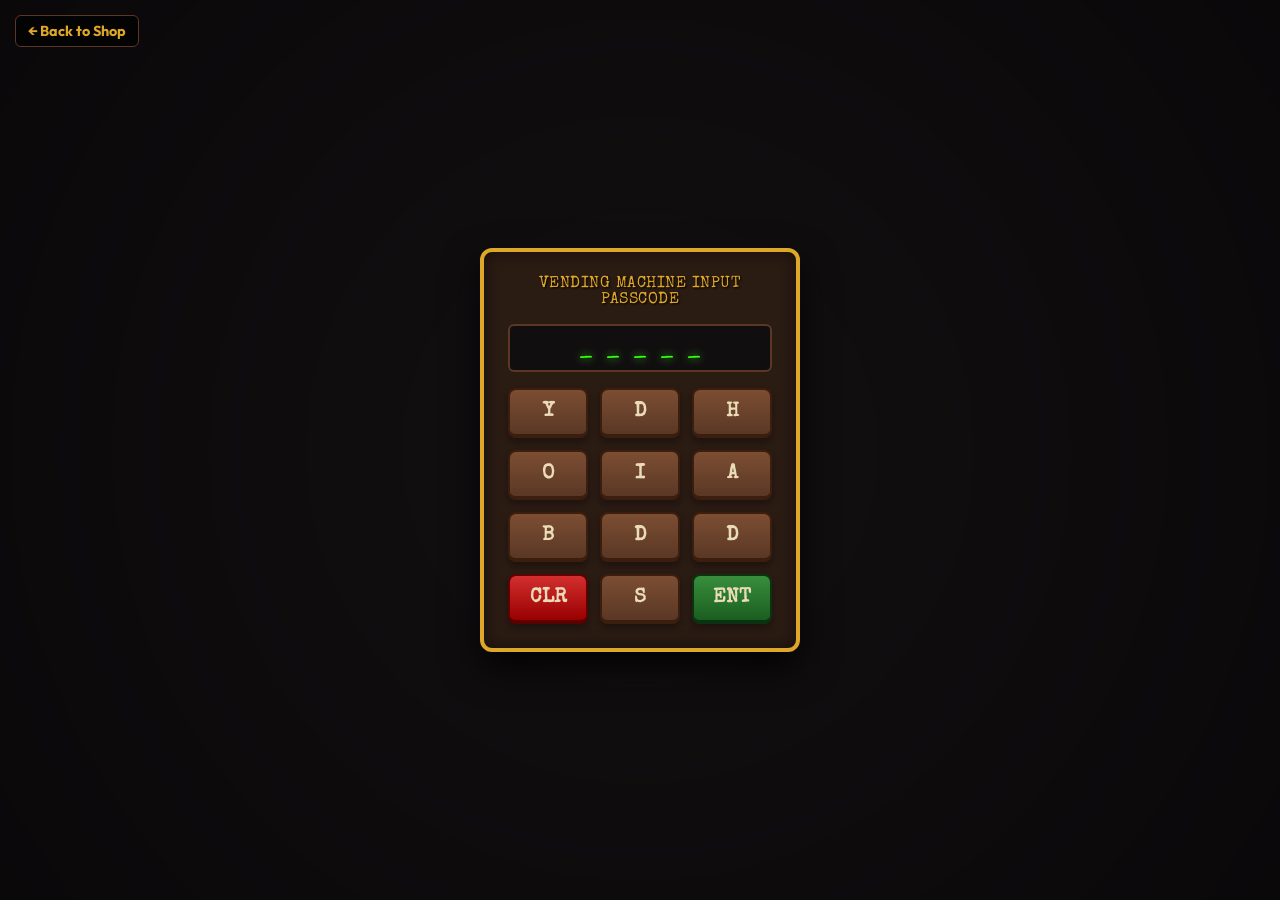
<file: vault.html>
<!DOCTYPE html>
<html lang="en">
<head>
  <meta charset="UTF-8">
  <meta name="viewport" content="width=device-width, initial-scale=1.0">
  <title>Mystery Shack Secret Vault ⚡</title>
  
  <link rel="preconnect" href="https://fonts.googleapis.com">
  <link rel="preconnect" href="https://fonts.gstatic.com" crossorigin>
  <link href="https://fonts.googleapis.com/css2?family=Cormorant+Garamond:ital,wght@0,400;0,600;0,700;1,400;1,600&family=Outfit:wght@300;400;500;600;700&family=Playfair+Display:ital,wght@0,600;0,800;1,600&family=Special+Elite&display=swap" rel="stylesheet">

  <style>
    :root {
      --primary: #8b1e2f;
      --secondary: #dfa727;
      --accent: #5a111a;
      --bg: #110e10;
      --font-header: 'Playfair Display', serif;
      --font-text: 'Outfit', sans-serif;
      --font-cursive: 'Special Elite', monospace;
      --font-garamond: 'Cormorant Garamond', serif;
    }

    *, *::before, *::after { box-sizing: border-box; margin: 0; padding: 0; }

    body {
      background-color: var(--bg);
      background-image: url("https://i.redd.it/gxievzre30bh1.jpeg");
      background-size: cover;
      background-repeat: no-repeat;
      background-attachment: fixed;
      background-position: center;
      color: #ebdcb9;
      font-family: var(--font-text);
      min-height: 100vh;
      overflow: hidden;
      display: flex;
      flex-direction: column;
      align-items: center;
      justify-content: center;
      position: relative;
      transition: background-image 1s ease-in-out;
    }

    body::after {
      content: '';
      position: fixed;
      inset: 0;
      z-index: 2;
      pointer-events: none;
      background: radial-gradient(circle at center, transparent 30%, rgba(0, 0, 0, 0.4) 100%);
    }

    
    .keypad-container {
      background: rgba(45, 29, 21, 0.95);
      border: 4px solid #5a3825;
      border-radius: 12px;
      padding: 24px;
      width: 320px;
      box-shadow: 0 16px 36px rgba(0,0,0,0.8), inset 0 0 15px rgba(0,0,0,0.5);
      z-index: 10;
      display: flex;
      flex-direction: column;
      align-items: center;
      gap: 16px;
      border-color: var(--secondary);
    }

    .keypad-header {
      font-family: var(--font-cursive);
      font-size: 1rem;
      color: var(--secondary);
      text-shadow: 1px 1px 2px #000;
      text-align: center;
      letter-spacing: 0.5px;
    }

    .keypad-display {
      width: 100%;
      background: #110e10;
      border: 2px solid #5a3825;
      border-radius: 6px;
      padding: 10px;
      text-align: center;
      font-family: var(--font-cursive);
      font-size: 1.5rem;
      color: #39ff14;
      text-shadow: 0 0 8px #39ff14;
      min-height: 48px;
      letter-spacing: 2px;
    }

    .keypad-grid {
      display: grid;
      grid-template-columns: repeat(3, 1fr);
      gap: 12px;
      width: 100%;
    }

    .key-btn {
      background: linear-gradient(180deg, #7c4e33, #5a3825);
      border: 2px solid #3c1e0e;
      border-bottom-width: 4px;
      border-radius: 8px;
      color: #ebdcb9;
      font-family: var(--font-cursive);
      font-size: 1.25rem;
      font-weight: bold;
      padding: 12px;
      cursor: pointer;
      box-shadow: 0 4px 6px rgba(0,0,0,0.3);
      transition: all 0.1s;
    }
    .key-btn:active {
      transform: translateY(2px);
      border-bottom-width: 2px;
      box-shadow: 0 2px 3px rgba(0,0,0,0.4);
    }
    .key-btn.clear-btn {
      background: linear-gradient(180deg, #d32f2f, #990000);
      border-color: #5d0000;
    }
    .key-btn.enter-btn {
      background: linear-gradient(180deg, #388e3c, #1b5e20);
      border-color: #0c3311;
    }

    
    .lab-container {
      display: none;
      flex-direction: column;
      align-items: center;
      width: 100%;
      max-width: 900px;
      z-index: 10;
      padding: 20px;
      animation: fadeIn 1s ease-in-out forwards;
    }

    @keyframes fadeIn {
      from { opacity: 0; }
      to { opacity: 1; }
    }

    .lab-panel {
      width: 100%;
      background: linear-gradient(180deg, #1d222b, #12151b);
      border: 3px solid #3c4858;
      border-radius: 12px;
      padding: 24px;
      box-shadow: 0 16px 40px rgba(0,0,0,0.8), inset 0 0 20px rgba(0,0,0,0.9);
      position: relative;
      overflow: hidden;
      display: flex;
      flex-direction: column;
      align-items: center;
      min-height: 520px;
    }

    .portal-spinning-core {
      position: absolute;
      top: 55%;
      left: 50%;
      transform: translate(-50%, -50%);
      width: 320px;
      height: 320px;
      border-radius: 50%;
      background: radial-gradient(circle, rgba(0,255,255,0.2) 0%, rgba(124,77,255,0.15) 50%, transparent 70%);
      filter: blur(10px);
      z-index: 1;
      pointer-events: none;
      display: none;
    }

    .portal-spinning-core.active {
      display: block;
      animation: spinPortal 8s linear infinite, pulsePortal 2.5s ease-in-out infinite alternate;
    }

    @keyframes spinPortal {
      0% { transform: translate(-50%, -50%) rotate(0deg); }
      100% { transform: translate(-50%, -50%) rotate(360deg); }
    }
    @keyframes pulsePortal {
      0% { width: 300px; height: 300px; opacity: 0.7; }
      100% { width: 360px; height: 360px; opacity: 1; filter: blur(4px) drop-shadow(0 0 25px #00ffff); }
    }

    .portal-vortex-svg {
      width: 100%;
      height: 100%;
      stroke: #00e5ff;
      stroke-width: 2.5;
      fill: none;
      stroke-linecap: round;
      opacity: 0.85;
    }

    .slots-board {
      display: flex;
      justify-content: center;
      gap: 0px;
      margin-top: 10px;
      z-index: 5;
      position: relative;
      width: fit-content;
      border: 3px double #ffb300;
      border-radius: 8px;
      padding: 6px;
      background: rgba(0, 0, 0, 0.45);
      transition: all 0.5s ease-in-out;
    }

    .page-slot-target {
      width: 130px;
      height: 200px;
      border: 2px dashed #ffb300;
      border-radius: 4px;
      background: rgba(0,0,0,0.55);
      display: flex;
      flex-direction: column;
      align-items: center;
      justify-content: center;
      text-align: center;
      font-family: var(--font-cursive);
      font-size: 0.7rem;
      color: rgba(255, 179, 0, 0.5);
      position: relative;
      transition: background-color 0.3s, border-color 0.3s;
    }
    .page-slot-target.highlight {
      background: rgba(255,179,0,0.15);
      border-color: #ffd54f;
    }

    .lab-workbench {
      width: 100%;
      min-height: 240px;
      border: 2px dashed #455a64;
      border-radius: 8px;
      background: rgba(0,0,0,0.5);
      margin-top: 20px;
      position: relative;
      overflow: visible;
      z-index: 6;
    }

    .draggable-page-part {
      width: 130px;
      height: 200px;
      background-image: url('img/combined_portal_blueprint.jpg');
      background-size: 390px 200px;
      border: 1px solid #7c5a3f;
      border-radius: 4px;
      box-shadow: 0 8px 16px rgba(0,0,0,0.6);
      position: absolute;
      cursor: grab;
      display: flex;
      flex-direction: column;
      padding: 6px;
      justify-content: space-between;
      overflow: hidden;
      z-index: 10;
      touch-action: none;
    }
    .draggable-page-part:active {
      cursor: grabbing;
      transform: scale(1.05);
      box-shadow: 0 12px 24px rgba(0,0,0,0.7);
      z-index: 100 !important;
    }

    .draggable-page-part.p1 { background-position: 0px 0px; transform: rotate(-3deg); }
    .draggable-page-part.p2 { background-position: -130px 0px; transform: rotate(4deg); }
    .draggable-page-part.p3 { background-position: -260px 0px; transform: rotate(-2deg); }

    .page-part-inner-lines {
      width: 100%;
      height: 100%;
      border: 1px solid rgba(90,56,37,0.15);
      position: relative;
      opacity: 0.85;
    }

    
    .combined-blueprint-overlay {
      position: absolute;
      inset: 0;
      background: rgba(12, 10, 18, 0.45);
      z-index: 12;
      display: flex;
      flex-direction: column;
      align-items: center;
      justify-content: center;
      opacity: 0;
      pointer-events: none;
      transition: opacity 1.2s ease-in-out;
    }

    .combined-blueprint-overlay.active {
      opacity: 1;
      pointer-events: auto;
    }

    .blueprint-sheet {
      display: none;
    }

    .combined-blueprint-overlay.active .blueprint-sheet {
      display: block;
      width: 390px;
      height: 200px;
      background: #12151b;
      border: 2px solid #00e5ff;
      box-shadow: 0 0 20px rgba(0, 229, 255, 0.6);
      border-radius: 6px;
      position: relative;
    }

    .blueprint-page-part-lines {
      width: 32%;
      height: 100%;
      border-right: 1px dashed rgba(0, 229, 255, 0.2);
      position: relative;
    }
    .blueprint-page-part-lines:last-child {
      border-right: none;
    }
    .blueprint-svg-lines {
      position: absolute;
      inset: 0;
      width: 100%;
      height: 100%;
      pointer-events: none;
      stroke: #00ffff;
      stroke-width: 1.5;
      fill: none;
      opacity: 0.8;
      animation: blueprintPulse 2s ease-in-out infinite alternate;
    }

    @keyframes blueprintPulse {
      0% { opacity: 0.65; }
      100% { opacity: 0.95; }
    }

    
    .bill-cipher-wrap {
      position: absolute;
      top: -150px;
      left: 50%;
      transform: translate(-50%, 0) scale(0.2);
      z-index: 15;
      opacity: 0;
      transition: all 2s cubic-bezier(0.175, 0.885, 0.32, 1.275);
      display: flex;
      flex-direction: column;
      align-items: center;
      pointer-events: none;
    }

    .bill-cipher-wrap.summoned {
      top: 15px;
      transform: translate(-50%, 0) scale(1);
      opacity: 1;
      pointer-events: auto;
    }

    .bill-floating-img {
      width: 140px;
      animation: billFloat 4s ease-in-out infinite alternate;
      filter: drop-shadow(0 0 15px #ffd54f);
    }
    @keyframes billFloat {
      0% { transform: translateY(0) rotate(-3deg); }
      100% { transform: translateY(-15px) rotate(3deg); }
    }

    .bill-speech-bubble {
      background: #ffffff;
      border: 3px solid #ffb300;
      border-radius: 14px;
      padding: 12px 16px;
      width: 300px;
      font-family: var(--font-cursive);
      font-size: 0.85rem;
      color: #000000;
      text-align: center;
      position: relative;
      box-shadow: 0 8px 20px rgba(0,0,0,0.5);
      margin-top: 10px;
      animation: bubbleFloat 4s ease-in-out infinite alternate-reverse;
    }
    .bill-speech-bubble::before {
      content: '';
      position: absolute;
      top: -10px;
      left: 50%;
      transform: translateX(-50%) rotate(45deg);
      width: 16px;
      height: 16px;
      background: #ffffff;
      border-left: 3px solid #ffb300;
      border-top: 3px solid #ffb300;
    }
    @keyframes bubbleFloat {
      0% { transform: translateY(-5px); }
      100% { transform: translateY(5px); }
    }

    .btn-action {
      background: linear-gradient(180deg, var(--primary), var(--accent));
      color: #fff;
      border: 1px solid #7c5a3f;
      padding: 10px 24px;
      font-size: 0.9rem;
      font-weight: 700;
      font-family: var(--font-cursive);
      border-radius: 8px;
      cursor: pointer;
      box-shadow: 0 4px 12px rgba(0,0,0,0.3);
      transition: all 0.25s;
    }
    .btn-action:hover {
      transform: translateY(-2px);
      box-shadow: 0 6px 18px rgba(0,0,0,0.4);
    }

    
    .voucher-card {
      background: #f4edd8;
      border: 2px solid #5a3825;
      border-radius: 10px;
      padding: 16px;
      text-align: center;
      display: flex;
      flex-direction: column;
      align-items: center;
      position: relative;
      box-shadow: 0 10px 25px rgba(0,0,0,0.5);
    }
    .voucher-badge {
      background: var(--primary);
      color: white;
      font-size: 0.7rem;
      font-weight: bold;
      padding: 2px 8px;
      border-radius: 4px;
      position: absolute;
      top: -10px;
      left: 12px;
      border: 1px solid #5a3825;
    }
    .canvas-container-box {
      position: relative;
      width: 240px;
      height: 120px;
      border: 2px solid #5a3825;
      border-radius: 8px;
      overflow: hidden;
      box-shadow: 0 4px 10px rgba(0,0,0,0.3);
    }
    #canvas-scratch-bill {
      touch-action: none;
    }
    .scratch-under-layer {
      position: absolute;
      inset: 0;
      background: #faf6f0;
      display: flex;
      flex-direction: column;
      align-items: center;
      justify-content: center;
      padding: 8px;
      text-align: center;
    }

    @keyframes shakeScreen {
      0%, 100% { transform: translate(0, 0) rotate(0deg); }
      10%, 30%, 50%, 70%, 90% { transform: translate(-4px, 6px) rotate(-0.5deg); }
      20%, 40%, 60%, 80% { transform: translate(5px, -3px) rotate(1deg); }
    }
    .shake-active {
      animation: shakeScreen 0.5s ease-in-out infinite;
    }
    
    .back-btn {
      position: absolute;
      top: 15px;
      left: 15px;
      text-decoration: none;
      color: #dfa727;
      font-weight: bold;
      font-size: 0.9rem;
      background: rgba(0,0,0,0.6);
      padding: 6px 12px;
      border-radius: 6px;
      border: 1px solid #5a3825;
      z-index: 100;
      transition: background 0.2s;
    }
    .back-btn:hover {
      background: rgba(0,0,0,0.8);
      color: #fff;
    }
  </style>
</head>
<body>

  <a href="birthday.html?tab=shop" class="back-btn">← Back to Shop</a>

  
  <div class="keypad-container" id="keypad-view">
    <div class="keypad-header">VENDING MACHINE INPUT PASSCODE</div>
    <div class="keypad-display" id="keypad-display">_ _ _ _ _</div>
    <div class="keypad-grid">
      <button class="key-btn">Y</button>
      <button class="key-btn">D</button>
      <button class="key-btn">H</button>
      <button class="key-btn">O</button>
      <button class="key-btn">I</button>
      <button class="key-btn">A</button>
      <button class="key-btn">B</button>
      <button class="key-btn">D</button>
      <button class="key-btn">D</button>
      <button class="key-btn clear-btn" id="key-btn-clear">CLR</button>
      <button class="key-btn">S</button>
      <button class="key-btn enter-btn" id="key-btn-enter">ENT</button>
    </div>
  </div>

  
  <div class="lab-container" id="lab-view">
    <div style="text-align: center; margin-bottom: 12px;">
      <h2 style="font-family: var(--font-cursive); font-size: 2.2rem; color: #ffb300; text-shadow: 0 0 10px rgba(255,179,0,0.5);">Stanford's Secret Laboratory</h2>
      <p style="font-size: 0.85rem; color: #90a4ae; font-style: italic; font-family: var(--font-garamond);">Place the three ripped pages together to form the portal schematic</p>
    </div>

    <div class="lab-panel" id="lab-panel">
      
      <div class="portal-spinning-core" id="portal-core">
        <svg class="portal-vortex-svg" viewBox="0 0 100 100">
          <circle cx="50" cy="50" r="45" stroke-dasharray="15, 10" />
          <circle cx="50" cy="50" r="35" stroke-dasharray="8, 6" />
          <circle cx="50" cy="50" r="25" stroke-dasharray="30, 8" />
          <circle cx="50" cy="50" r="15" stroke-dasharray="4, 4" />
          <path d="M 50,50 L 50,5" stroke-width="1.5" />
          <path d="M 50,50 L 5,50" stroke-width="1.5" />
          <path d="M 50,50 L 50,95" stroke-width="1.5" />
          <path d="M 50,50 L 95,50" stroke-width="1.5" />
        </svg>
      </div>

      
      <div class="slots-board">
        <div class="page-slot-target" id="slot-p1">
          <span>PAGE 1</span>
          <div style="font-size:0.55rem; opacity:0.7; margin-top:4px;">Left Blueprint</div>
        </div>
        <div class="page-slot-target" id="slot-p2">
          <span>PAGE 2</span>
          <div style="font-size:0.55rem; opacity:0.7; margin-top:4px;">Middle Blueprint</div>
        </div>
        <div class="page-slot-target" id="slot-p3">
          <span>PAGE 3</span>
          <div style="font-size:0.55rem; opacity:0.7; margin-top:4px;">Right Blueprint</div>
        </div>
      </div>

      
      <div class="lab-workbench" id="lab-workbench">
        
      </div>

      
      <div class="combined-blueprint-overlay" id="blueprint-overlay">
        <div class="blueprint-sheet">
          <svg class="blueprint-svg-lines" viewBox="0 0 390 200" style="position: absolute; inset: 0; width: 100%; height: 100%; stroke: #00ffff; stroke-width: 1.5; fill: none; opacity: 0.85; animation: blueprintPulse 2s ease-in-out infinite alternate;">
            
            <polygon points="195,15 90,175 300,175" stroke="#00ffff" stroke-width="2.5" />
            
            
            <circle cx="195" cy="115" r="45" stroke="#00ffff" stroke-width="1.5" stroke-dasharray="4,3" />
            <circle cx="195" cy="115" r="30" stroke="#00ffff" stroke-width="2" />
            <circle cx="195" cy="115" r="12" stroke="#00ffff" stroke-width="1" stroke-dasharray="2,2" />
            
            
            <line x1="195" y1="15" x2="195" y2="175" stroke="#00ffff" stroke-width="1" stroke-dasharray="5,5" />
            <line x1="90" y1="175" x2="300" y2="175" stroke="#00ffff" stroke-width="1" />
            
            
            <line x1="90" y1="175" x2="195" y2="115" stroke="#00ffff" stroke-width="1.2" />
            <line x1="300" y1="175" x2="195" y2="115" stroke="#00ffff" stroke-width="1.2" />
            
            
            <circle cx="195" cy="100" r="85" stroke="#00ffff" stroke-width="1" opacity="0.3" stroke-dasharray="10,5" />
            
            
            <text x="10" y="25" fill="#00ffff" font-size="7" font-family="monospace" style="stroke:none;">SYS_STATUS: ACTIVE</text>
            <text x="10" y="38" fill="#00ffff" font-size="7" font-family="monospace" style="stroke:none;">MODEL: portal_v3.0b</text>
            <text x="10" y="190" fill="#00ffff" font-size="7" font-family="monospace" style="stroke:none;">WARNING: HEAVY DIMENSIONAL TENSION</text>
            
            <text x="290" y="25" fill="#00ffff" font-size="7" font-family="monospace" style="stroke:none;">FREQ: 1.67 GHz</text>
            <text x="290" y="38" fill="#00ffff" font-size="7" font-family="monospace" style="stroke:none;">CORE_TEMP: OK</text>
            <text x="270" y="190" fill="#00ffff" font-size="7" font-family="monospace" style="stroke:none;">DO NOT ENTER PROTOCOL</text>
          </svg>
        </div>
        <div style="font-family: var(--font-cursive); font-size: 0.75rem; color: #00ffff; margin-top: 12px; text-shadow: 0 0 5px #00ffff;">
          ✦ PORTAL BLUEPRINTS ALIGNED ✦
        </div>
      </div>

      
      <div class="bill-cipher-wrap" id="bill-summoned-wrap">
        <img class="bill-floating-img" src="img/bill.png" alt="Bill Cipher">
        <div class="bill-speech-bubble" id="bill-speech">
          "WELL, WELL, WELL! Look who opened the gateway!"
        </div>
        <button class="btn-action" id="btn-bill-deal" style="margin-top:12px; background: linear-gradient(180deg, #ffb300, #ff8f00); color: #000; border-color: #ff6f00;">🤝 MAKE A DEAL</button>
      </div>

      
      <div id="bill-voucher-reveal-space" style="display:none; width: 100%; max-width: 280px; margin-top: 20px; z-index: 20; text-align:center;">
         <div class="voucher-card" style="width: 100%; max-width: 280px; padding:16px; margin: 0 auto;">
           <span class="voucher-badge" style="background:#ffb300; color:#000;">COSMIC DEAL</span>
           <div class="canvas-container-box" id="bill-canvas-box" style="width: 240px; height: 120px; margin: 10px auto 0;">
             <div class="scratch-under-layer">
               <span style="font-size:1.8rem;">👁️</span>
               <div style="font-size:0.85rem; font-weight:bold; color:#ff8f00;">Bill's Cosmic Deal</div>
               <div style="font-size:0.65rem; color:#6d543e; margin-top:2px;">Voucher of your choice! fuhs, makeouts, gifts..You can do anything to/for me or make me do anything to/for you.</div>
             </div>
             <canvas id="canvas-scratch-bill" width="240" height="120"></canvas>
           </div>
         </div>
      </div>

    </div>
  </div>

  <script>
    
    
    
    const AudioCtx = window.AudioContext || window.webkitAudioContext;
    let audioCtx = null;
    function getAudioCtx() { if (!audioCtx) audioCtx = new AudioCtx(); return audioCtx; }

    function playSound(freq, duration, type = 'sine', gainVal = 0.05) {
      try {
        const ctx = getAudioCtx();
        if (ctx.state === 'suspended') {
          ctx.resume();
        }
        const osc = ctx.createOscillator();
        const gain = ctx.createGain();
        osc.type = type;
        osc.frequency.setValueAtTime(freq, ctx.currentTime);
        gain.gain.setValueAtTime(gainVal, ctx.currentTime);
        gain.gain.exponentialRampToValueAtTime(0.001, ctx.currentTime + duration);
        osc.connect(gain); gain.connect(ctx.destination);
        osc.start(); osc.stop(ctx.currentTime + duration);
      } catch(e) {}
    }

    function playKeypadBeep() { playSound(600 + Math.random()*200, 0.08, 'sine', 0.03); }
    function playSuccessFanfare() {
      playSound(523, 0.15, 'sine', 0.04);
      setTimeout(() => playSound(659, 0.15, 'sine', 0.04), 100);
      setTimeout(() => playSound(784, 0.15, 'sine', 0.04), 200);
      setTimeout(() => playSound(1046, 0.4, 'sine', 0.05), 300);
    }
    function playErrorBuzz() { playSound(150, 0.3, 'sawtooth', 0.05); }

    
    
    
    let currentInput = "";
    const targetCode = "DIDDY";
    const keypadDisplay = document.getElementById('keypad-display');

    function updateDisplay() {
      let str = "";
      for (let i = 0; i < 5; i++) {
        if (i < currentInput.length) {
          str += currentInput[i] + " ";
        } else {
          str += "_ ";
        }
      }
      keypadDisplay.textContent = str.trim();
    }

    const keys = document.querySelectorAll('.key-btn');
    keys.forEach(btn => {
      btn.addEventListener('click', () => {
        const char = btn.textContent;
        if (char === 'CLR' || char === 'ENT') return;
        
        playKeypadBeep();
        if (currentInput.length < 5) {
          currentInput += char;
          updateDisplay();
        }
      });
    });

    document.getElementById('key-btn-clear').addEventListener('click', () => {
      playSound(250, 0.1, 'sine', 0.03);
      currentInput = "";
      updateDisplay();
    });

    document.getElementById('key-btn-enter').addEventListener('click', () => {
      if (currentInput === targetCode) {
        playSuccessFanfare();
        keypadDisplay.style.color = '#39ff14';
        keypadDisplay.textContent = "OPENED";
        
        
        setTimeout(() => {
          document.getElementById('keypad-view').style.display = 'none';
          document.body.style.backgroundImage = 'url("https://wallpapercave.com/wp/wp2300746.jpg")';
          document.getElementById('lab-view').style.display = 'flex';
          
          setTimeout(() => {
            initializeLabWorkspace();
          }, 80);
        }, 1200);
      } else {
        playErrorBuzz();
        keypadDisplay.style.color = '#ff3333';
        keypadDisplay.textContent = "ERROR";
        setTimeout(() => {
          keypadDisplay.style.color = '#39ff14';
          currentInput = "";
          updateDisplay();
        }, 1000);
      }
    });

    
    document.addEventListener('keydown', (e) => {
      
      const keypadView = document.getElementById('keypad-view');
      if (!keypadView || keypadView.style.display === 'none') return;
      
      const key = e.key.toUpperCase();
      if (key === 'ENTER') {
        document.getElementById('key-btn-enter').click();
      } else if (key === 'BACKSPACE' || key === 'DELETE') {
        document.getElementById('key-btn-clear').click();
      } else {
        const allowedKeys = ['Y','D','H','O','I','A','B','D','D'];
        if (allowedKeys.includes(key)) {
          playKeypadBeep();
          if (currentInput.length < 5) {
            currentInput += key;
            updateDisplay();
          }
        }
      }
    });

    
    
    
    let pagesSnapped = { 1: false, 2: false, 3: false };
    let scratchStates = {};

    function initializeLabWorkspace() {
      const workbench = document.getElementById('lab-workbench');
      const panel = document.getElementById('lab-panel');
      
      const existing = panel.querySelectorAll('.draggable-page-part');
      existing.forEach(el => el.remove());
      
      pagesSnapped = { 1: false, 2: false, 3: false };

      const pWidth = panel.clientWidth || 900;
      const wOffset = workbench.offsetTop || 270;

      const spawnPoints = [
        { x: 30, y: wOffset + 30 },
        { x: pWidth / 2 - 65, y: wOffset + 45 },
        { x: pWidth - 160, y: wOffset + 25 }
      ];
      
      spawnPoints.sort(() => Math.random() - 0.5);

      const pageParts = [
        { id: 1, class: 'p1' },
        { id: 2, class: 'p2' },
        { id: 3, class: 'p3' }
      ];

      pageParts.forEach((p, idx) => {
        const el = document.createElement('div');
        el.className = `draggable-page-part ${p.class}`;
        el.id = `page-${p.id}`;
        el.style.left = spawnPoints[idx].x + 'px';
        el.style.top = spawnPoints[idx].y + 'px';
        
        el.innerHTML = `
          <div style="width:100%; height:100%; border:1px solid rgba(90,56,37,0.15); pointer-events:none;"></div>
        `;
        panel.appendChild(el);
        setupDraggablePage(el, p.id, spawnPoints[idx]);
      });
    }

    function setupDraggablePage(el, id, originalPos) {
      let isDragging = false;
      let startX, startY;
      let initialLeft, initialTop;
      const panel = document.getElementById('lab-panel');
      const targetSlot = document.getElementById(`slot-p${id}`);

      const startHandler = (e) => {
        if (pagesSnapped[id]) return;
        isDragging = true;
        
        if (e.type.startsWith('touch') && e.cancelable) e.preventDefault();
        
        const clientX = e.type.startsWith('touch') ? e.touches[0].clientX : e.clientX;
        const clientY = e.type.startsWith('touch') ? e.touches[0].clientY : e.clientY;
        
        startX = clientX;
        startY = clientY;
        initialLeft = parseInt(el.style.left) || 0;
        initialTop = parseInt(el.style.top) || 0;
        
        el.style.cursor = 'grabbing';
        el.style.zIndex = '1000';
        playSound(450, 0.04, 'sine', 0.02);
      };

      const moveHandler = (e) => {
        if (!isDragging) return;
        
        if (e.type.startsWith('touch') && e.cancelable) e.preventDefault();
        
        const clientX = e.type.startsWith('touch') ? e.touches[0].clientX : e.clientX;
        const clientY = e.type.startsWith('touch') ? e.touches[0].clientY : e.clientY;
        
        const dx = clientX - startX;
        const dy = clientY - startY;

        let newLeft = initialLeft + dx;
        let newTop = initialTop + dy;

        const maxLeft = panel.clientWidth - el.clientWidth;
        const maxTop = panel.clientHeight - el.clientHeight;
        if (newLeft < 0) newLeft = 0;
        if (newLeft > maxLeft) newLeft = maxLeft;
        if (newTop < 0) newTop = 0;
        if (newTop > maxTop) newTop = maxTop;

        el.style.left = newLeft + 'px';
        el.style.top = newTop + 'px';

        const elRect = el.getBoundingClientRect();
        const slotRect = targetSlot.getBoundingClientRect();
        const dxCenter = (elRect.left + elRect.width/2) - (slotRect.left + slotRect.width/2);
        const dyCenter = (elRect.top + elRect.height/2) - (slotRect.top + slotRect.height/2);
        const dist = Math.sqrt(dxCenter*dxCenter + dyCenter*dyCenter);

        if (dist < 65) {
          targetSlot.classList.add('highlight');
        } else {
          targetSlot.classList.remove('highlight');
        }
      };

      const endHandler = (e) => {
        if (!isDragging) return;
        isDragging = false;
        el.style.cursor = 'grab';
        el.style.zIndex = '';

        const elRect = el.getBoundingClientRect();
        const slotRect = targetSlot.getBoundingClientRect();
        const dxCenter = (elRect.left + elRect.width/2) - (slotRect.left + slotRect.width/2);
        const dyCenter = (elRect.top + elRect.height/2) - (slotRect.top + slotRect.height/2);
        const dist = Math.sqrt(dxCenter*dxCenter + dyCenter*dyCenter);

        if (dist < 65) {
          pagesSnapped[id] = true;
          targetSlot.classList.remove('highlight');
          targetSlot.style.backgroundColor = 'rgba(255,179,0,0.15)';
          
          const panelRect = panel.getBoundingClientRect();
          const targetLeft = (slotRect.left - (panelRect.left + panel.clientLeft)) + (slotRect.width - elRect.width)/2;
          const targetTop = (slotRect.top - (panelRect.top + panel.clientTop)) + (slotRect.height - elRect.height)/2;
          
          el.style.transition = 'all 0.2s ease-out';
          el.style.left = targetLeft + 'px';
          el.style.top = targetTop + 'px';
          el.style.transform = 'rotate(0deg)';
          el.style.cursor = 'default';
          
          playSound(600, 0.15, 'sine', 0.05);
          setTimeout(() => playSound(500, 0.15, 'sine', 0.05), 80);
          
          setTimeout(() => {
            el.style.transition = '';
            checkAllPagesSnapped();
          }, 200);
        } else {
          el.style.transition = 'all 0.3s ease-out';
          el.style.left = originalPos.x + 'px';
          el.style.top = originalPos.y + 'px';
          playSound(180, 0.1, 'sawtooth', 0.03);
          setTimeout(() => el.style.transition = '', 300);
        }
      };

      el.addEventListener('mousedown', startHandler);
      document.addEventListener('mousemove', moveHandler);
      document.addEventListener('mouseup', endHandler);

      el.addEventListener('touchstart', startHandler, { passive: false });
      document.addEventListener('touchmove', moveHandler, { passive: false });
      document.addEventListener('touchend', endHandler, { passive: false });
    }

    function checkAllPagesSnapped() {
      if (pagesSnapped[1] && pagesSnapped[2] && pagesSnapped[3]) {
        document.getElementById('blueprint-overlay').classList.add('active');
        document.getElementById('portal-core').classList.add('active');
        document.getElementById('lab-panel').style.boxShadow = '0 0 50px rgba(0,229,255,0.5), inset 0 0 40px rgba(0,229,255,0.3)';
        
        playSound(220, 0.4, 'sine', 0.03);
        setTimeout(() => playSound(330, 0.4, 'sine', 0.03), 150);
        setTimeout(() => playSound(440, 0.8, 'sawtooth', 0.03), 300);

        setTimeout(() => {
          summonBill();
        }, 2200);
      }
    }

    function summonBill() {
      const wrap = document.getElementById('bill-summoned-wrap');
      if (wrap) wrap.classList.add('summoned');
      
      const laughFreqs = [523, 659, 784, 1046, 784, 659, 523];
      laughFreqs.forEach((freq, idx) => {
        setTimeout(() => playSound(freq, 0.12, 'sawtooth', 0.04), idx * 80);
      });
      setTimeout(() => {
        laughFreqs.reverse().forEach((freq, idx) => {
          setTimeout(() => playSound(freq * 1.5, 0.1, 'sawtooth', 0.04), idx * 60);
        });
      }, 550);

      const quotes = [
        "WELL, WELL, WELL! LOOK WHO DECIDED TO HELP ME MERGE DIMENSIONS!",
        "ALISA AND MATY, THE POWER DUO! I'VE BEEN WATCHING YOU!",
        "FORD THOUGHT HE WAS CLEVER HIDING THESE PAGES, BUT YOU ALIGNED THEM FOR ME!",
        "AS A REWARD FOR YOUR WONDERFUL CHAOS, I OFFER A DEAL YOU CAN'T REFUSE!",
        "AN ETERNITY OF GLITCHES, OR A SPECIAL SOUVENIR VOUCHER? LET'S GO WITH THE VOUCHER!",
        "I'M WATCHING YOU NERDS"
      ];
      
      let idx = 0;
      const speech = document.getElementById('bill-speech');
      if (speech) speech.textContent = quotes[0];
      
      const interval = setInterval(() => {
        idx++;
        if (idx < quotes.length) {
          if (speech) speech.textContent = quotes[idx];
          playSound(400 + Math.random()*200, 0.08, 'sawtooth', 0.02);
        } else {
          clearInterval(interval);
        }
      }, 3000);
    }

    document.getElementById('btn-bill-deal').addEventListener('click', () => {
      document.getElementById('bill-summoned-wrap').classList.remove('summoned');
      
      playSound(300, 0.2, 'sawtooth', 0.05);
      setTimeout(() => playSound(900, 0.4, 'sine', 0.05), 150);
      
      document.getElementById('bill-voucher-reveal-space').style.display = 'block';
      initBillScratch();
    });

    function initBillScratch() {
      const canvas = document.getElementById('canvas-scratch-bill');
      if (!canvas) return;
      const ctx = canvas.getContext('2d');
      
      ctx.fillStyle = '#ffb300';
      ctx.fillRect(0,0,canvas.width,canvas.height);
      
      ctx.strokeStyle = '#ff6f00';
      ctx.lineWidth = 4;
      ctx.strokeRect(4,4,canvas.width-8,canvas.height-8);
      
      ctx.fillStyle = '#000';
      ctx.font = 'bold 12px monospace';
      ctx.textAlign = 'center';
      ctx.textBaseline = 'middle';
      ctx.fillText('BILL\'S DEAL COIN 👁️', canvas.width/2, canvas.height/2);
      ctx.font = '8px monospace';
      ctx.fillText('Scratch to claim deal!', canvas.width/2, canvas.height/2 + 20);

      scratchStates['canvas-scratch-bill'] = {
        ctx: ctx,
        scratching: false,
        purchased: true,
        revealed: false
      };

      const startScratch = (e) => {
        const s = scratchStates['canvas-scratch-bill'];
        if (s.revealed) return;
        s.scratching = true;
        scratchDraw(e, 'canvas-scratch-bill');
      };

      const stopScratch = () => {
        const s = scratchStates['canvas-scratch-bill'];
        if (s.scratching) {
          s.scratching = false;
          checkScratchPercentage('canvas-scratch-bill');
        }
      };

      canvas.addEventListener('mousedown', startScratch);
      canvas.addEventListener('mousemove', (e) => scratchDraw(e, 'canvas-scratch-bill'));
      window.addEventListener('mouseup', stopScratch);

      canvas.addEventListener('touchstart', (e) => {
        startScratch(e);
        e.preventDefault();
      }, { passive: false });
      canvas.addEventListener('touchmove', (e) => {
        scratchDraw(e, 'canvas-scratch-bill');
        e.preventDefault();
      }, { passive: false });
      window.addEventListener('touchend', stopScratch);
    }

    function scratchDraw(e, canvasId) {
      const s = scratchStates[canvasId];
      if (!s || !s.scratching || s.revealed) return;
      const canvas = document.getElementById(canvasId);
      const rect = canvas.getBoundingClientRect();
      const clientX = e.clientX || (e.touches && e.touches[0].clientX);
      const clientY = e.clientY || (e.touches && e.touches[0].clientY);
      const x = clientX - rect.left;
      const y = clientY - rect.top;
      
      const ctx = s.ctx;
      ctx.globalCompositeOperation = 'destination-out';
      ctx.beginPath();
      ctx.arc(x, y, 16, 0, Math.PI*2);
      ctx.fill();
    }

    function checkScratchPercentage(canvasId) {
      const s = scratchStates[canvasId];
      const canvas = document.getElementById(canvasId);
      if (!s || !canvas) return;
      
      const imgData = s.ctx.getImageData(0,0,canvas.width,canvas.height);
      let transparent = 0;
      for (let i=3; i<imgData.data.length; i+=4) {
        if (imgData.data[i] === 0) transparent++;
      }
      
      const percent = (transparent / (imgData.data.length / 4)) * 100;
      if (percent > 45) {
        s.revealed = true;
        canvas.style.transition = 'opacity 0.4s ease-out';
        canvas.style.opacity = '0';
        canvas.style.pointerEvents = 'none';
        
        const dealVoucher = { emoji: '👁️', title: 'Bill\'s Cosmic Deal', desc: 'Voucher of your choice! fuhs, makeouts, gifts..You can do anything to/for me or make me do anything to/for you.' };
        
        try {
          window.name = "claim-bill-cosmic-deal";
          let claimed = [];
          try {
            const saved = localStorage.getItem('ali-bday-claimed-vouchers');
            if (saved) {
              const parsed = JSON.parse(saved);
              if (Array.isArray(parsed)) {
                claimed = parsed;
              }
            }
          } catch (err) {}
          const exists = claimed.some(v => v.title === dealVoucher.title);
          if (!exists) {
            claimed.push(dealVoucher);
            localStorage.setItem('ali-bday-claimed-vouchers', JSON.stringify(claimed));
          }
          localStorage.setItem('portal-portal-activated', '1');
        } catch(e) {}
        
        playSuccessFanfare();
        
        setTimeout(() => {
          window.location.href = 'birthday.html?tab=shop';
        }, 2200);
      }
    }
  </script>
</body>
</html>
</file>
